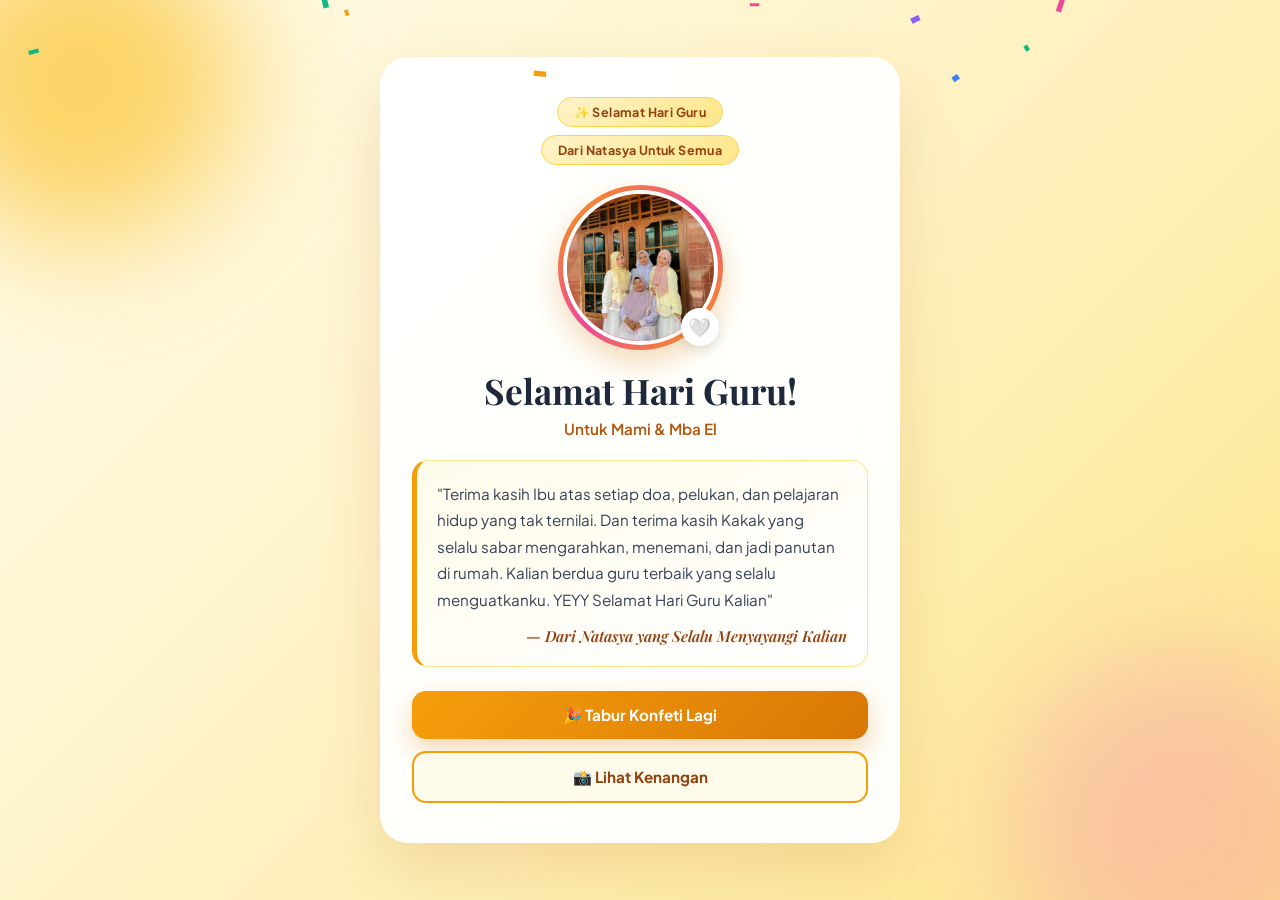
<file: index.html>
<!DOCTYPE html>
<html lang="id">
<head>
  <meta charset="UTF-8">
  <meta name="viewport" content="width=device-width, initial-scale=1.0">
  <title>Selamat Hari Guru, Ibu & Kakak</title>
  <link href="https://fonts.googleapis.com/css2?family=Playfair+Display:ital,wght@0,700;1,600&family=Plus+Jakarta+Sans:wght@400;500;600;700&display=swap" rel="stylesheet">
  <style>
    * {
      margin: 0;
      padding: 0;
      box-sizing: border-box;
    }

    body {
      font-family: 'Plus Jakarta Sans', sans-serif;
      background: linear-gradient(135deg, #fffbeb 0%, #fef3c7 45%, #fde68a 100%);
      min-height: 100vh;
      display: flex;
      align-items: center;
      justify-content: center;
      padding: 24px;
      position: relative;
      overflow-x: hidden;
    }

    body::before, body::after {
      content: '';
      position: fixed;
      border-radius: 50%;
      z-index: 0;
      filter: blur(60px);
      opacity: 0.65;
    }
    body::before {
      width: 320px;
      height: 320px;
      background: #fbbf24;
      top: -80px;
      left: -80px;
    }
    body::after {
      width: 350px;
      height: 350px;
      background: #f472b6;
      bottom: -100px;
      right: -80px;
      opacity: 0.3;
    }

    #confetti-canvas {
      position: fixed;
      top: 0;
      left: 0;
      width: 100%;
      height: 100%;
      pointer-events: none;
      z-index: 20;
    }

    .card {
      position: relative;
      z-index: 5;
      width: 100%;
      max-width: 520px;
      background: rgba(255, 255, 255, 0.94);
      backdrop-filter: blur(16px);
      border: 2px solid rgba(255, 255, 255, 0.95);
      border-radius: 28px;
      padding: 38px 30px;
      text-align: center;
      box-shadow: 0 25px 60px rgba(180, 83, 9, 0.15);
      animation: floatUp 0.9s cubic-bezier(0.16, 1, 0.3, 1);
    }

    .badge-group {
      display: flex;
      flex-direction: column;
      align-items: center;
      gap: 8px;
      margin-bottom: 20px;
    }

    .badge {
      display: inline-block;
      background: linear-gradient(135deg, #fef3c7, #fde68a);
      color: #92400e;
      border: 1px solid #fcd34d;
      font-size: 0.78rem;
      font-weight: 700;
      letter-spacing: 0.4px;
      padding: 6px 16px;
      border-radius: 999px;
    }

    .photo-wrapper {
      position: relative;
      width: 165px;
      height: 165px;
      margin: 0 auto 20px auto;
    }

    .photo-frame {
      width: 100%;
      height: 100%;
      border-radius: 50%;
      padding: 5px;
      background: linear-gradient(135deg, #f59e0b, #ec4899, #f59e0b);
      box-shadow: 0 12px 28px rgba(217, 119, 6, 0.28);
    }

    .photo-frame img {
      width: 100%;
      height: 100%;
      object-fit: cover;
      border-radius: 50%;
      border: 4px solid #ffffff;
      display: block;
    }

    .photo-icon {
      position: absolute;
      bottom: 4px;
      right: 4px;
      background: #ffffff;
      width: 38px;
      height: 38px;
      border-radius: 50%;
      display: flex;
      align-items: center;
      justify-content: center;
      font-size: 1.15rem;
      box-shadow: 0 4px 12px rgba(0, 0, 0, 0.12);
    }

    h1 {
      font-family: 'Playfair Display', serif;
      font-size: 2.2rem;
      color: #1e293b;
      line-height: 1.2;
      margin-bottom: 6px;
    }

    .subtitle {
      color: #b45309;
      font-weight: 600;
      font-size: 0.95rem;
      margin-bottom: 22px;
    }

    .message-box {
      background: linear-gradient(to bottom right, #fffbeb, #ffffff);
      border: 1px solid #fde68a;
      border-left: 5px solid #f59e0b;
      padding: 20px;
      border-radius: 16px;
      margin-bottom: 24px;
      text-align: left;
    }

    .quote-text {
      color: #334155;
      line-height: 1.75;
      font-size: 0.95rem;
      margin-bottom: 12px;
    }

    .sender {
      display: block;
      font-family: 'Playfair Display', serif;
      font-style: italic;
      font-weight: 600;
      color: #92400e;
      font-size: 0.95rem;
      text-align: right;
    }

    .button-group {
      display: flex;
      flex-direction: column;
      gap: 12px;
    }

    .btn-celebrate, .btn-memories {
      width: 100%;
      padding: 14px 20px;
      cursor: pointer;
      border-radius: 14px;
      font-weight: 700;
      font-size: 0.95rem;
      font-family: inherit;
      transition: transform 0.18s ease, box-shadow 0.18s ease, background 0.2s ease;
    }

    .btn-celebrate {
      border: none;
      background: linear-gradient(135deg, #f59e0b, #d97706);
      color: #ffffff;
      box-shadow: 0 10px 24px rgba(217, 119, 6, 0.3);
    }

    .btn-celebrate:hover {
      transform: translateY(-2px);
      box-shadow: 0 14px 28px rgba(217, 119, 6, 0.4);
    }

    .btn-memories {
      background: #fffbeb;
      color: #92400e;
      border: 2px solid #f59e0b;
    }

    .btn-memories:hover {
      background: #fef3c7;
      transform: translateY(-2px);
    }

    .btn-celebrate:active, .btn-memories:active {
      transform: scale(0.98);
    }

    /* Styling Modal / Pop-up Kenangan */
    .modal-overlay {
      position: fixed;
      inset: 0;
      background: rgba(15, 23, 42, 0.65);
      backdrop-filter: blur(6px);
      display: none;
      align-items: center;
      justify-content: center;
      padding: 20px;
      z-index: 30;
    }

    .modal-overlay.active {
      display: flex;
      animation: fadeIn 0.25s ease;
    }

    .modal-box {
      background: #ffffff;
      width: 100%;
      max-width: 560px;
      max-height: 88vh;
      overflow-y: auto;
      border-radius: 24px;
      padding: 28px 24px;
      position: relative;
      box-shadow: 0 25px 50px rgba(0, 0, 0, 0.25);
      text-align: center;
    }

    .modal-close {
      position: absolute;
      top: 16px;
      right: 16px;
      background: #fef3c7;
      color: #92400e;
      border: none;
      width: 34px;
      height: 34px;
      border-radius: 50%;
      font-size: 1.1rem;
      font-weight: 700;
      cursor: pointer;
    }

    .modal-title {
      font-family: 'Playfair Display', serif;
      font-size: 1.75rem;
      color: #1e293b;
      margin-bottom: 6px;
    }

    .modal-desc {
      color: #64748b;
      font-size: 0.9rem;
      margin-bottom: 20px;
    }

    .memory-grid {
      display: grid;
      grid-template-columns: 1fr 1fr;
      gap: 14px;
    }

    .memory-item {
      background: #fffbeb;
      border: 1px solid #fde68a;
      border-radius: 16px;
      padding: 10px;
      text-align: left;
    }

    .memory-item img {
      width: 100%;
      height: 150px;
      object-fit: cover;
      border-radius: 10px;
      margin-bottom: 8px;
      display: block;
    }

    .memory-caption {
      font-size: 0.85rem;
      color: #334155;
      line-height: 1.45;
      font-weight: 500;
    }

    @media (max-width: 480px) {
      .memory-grid {
        grid-template-columns: 1fr;
      }
    }

    @keyframes floatUp {
      from { opacity: 0; transform: translateY(28px) scale(0.97); }
      to { opacity: 1; transform: translateY(0) scale(1); }
    }

    @keyframes fadeIn {
      from { opacity: 0; }
      to { opacity: 1; }
    }
  </style>
</head>
<body>
  <canvas id="confetti-canvas"></canvas>

  <div class="card">
    <div class="badge-group">
      <div class="badge">✨ Selamat Hari Guru</div>
      <div class="badge">Dari Natasya Untuk Semua</div>
    </div>

    <div class="photo-wrapper">
      <div class="photo-frame">
        <img src="foto-kita.jpeg" alt="Foto Bersama Ibu dan Kakak">
      </div>
      <div class="photo-icon">🤍</div>
    </div>

    <h1>Selamat Hari Guru!</h1>
    <p class="subtitle">Untuk Mami & Mba El</p>
    
    <div class="message-box">
      <p class="quote-text">
        "Terima kasih Ibu atas setiap doa, pelukan, dan pelajaran hidup yang tak ternilai. Dan terima kasih Kakak yang selalu sabar mengarahkan, menemani, dan jadi panutan di rumah. Kalian berdua guru terbaik yang selalu menguatkanku. YEYY Selamat Hari Guru Kalian"
      </p>
      <span class="sender">— Dari Natasya yang Selalu Menyayangi Kalian</span>
    </div>

    <div class="button-group">
      <button id="celebrate-btn" class="btn-celebrate">🎉 Tabur Konfeti Lagi</button>
      <button id="memories-btn" class="btn-memories">📸 Lihat Kenangan</button>
    </div>
  </div>

  <!-- Pop-up Galeri Kenangan -->
  <div id="memories-modal" class="modal-overlay">
    <div class="modal-box">
      <button id="close-modal" class="modal-close">✕</button>
      <h2 class="modal-title">Foto Wisuda 🤍</h2>
      <p class="modal-desc">Kalian Hebat Sudah Sampai di Titik Ini</p>

      <div class="memory-grid">
        <div class="memory-item">
          <img src="wisuda1.png" alt="Kenangan 1">
          <p class="memory-caption">Selalu bersyukur punya Mami dan Kakak yang hangat dan penuh kasih sayang.</p>
        </div>
        <div class="memory-item">
          <!-- Ganti nama file foto kedua kalau punya foto lain, misal: kenangan-2.jpg -->
          <img src="wisuda2.jpeg" alt="Kenangan 2">
          <p class="memory-caption">Setiap nasihat dan dukungan kalian selalu jadi penyemangatku melangkah.</p>
        </div>
      </div>
    </div>
  </div>

  <script>
    const canvas = document.getElementById('confetti-canvas');
    const ctx = canvas.getContext('2d');
    const celebrateBtn = document.getElementById('celebrate-btn');
    const memoriesBtn = document.getElementById('memories-btn');
    const memoriesModal = document.getElementById('memories-modal');
    const closeModal = document.getElementById('close-modal');

    function resizeCanvas() {
      canvas.width = window.innerWidth;
      canvas.height = window.innerHeight;
    }
    resizeCanvas();
    window.addEventListener('resize', resizeCanvas);

    let particles = [];
    const colors = ['#f59e0b', '#ec4899', '#10b981', '#3b82f6', '#8b5cf6'];

    function createConfetti() {
      for (let i = 0; i < 110; i++) {
        particles.push({
          x: Math.random() * canvas.width,
          y: Math.random() * canvas.height - canvas.height,
          w: Math.random() * 8 + 5,
          h: Math.random() * 5 + 3,
          color: colors[Math.floor(Math.random() * colors.length)],
          speedY: Math.random() * 3 + 2,
          speedX: Math.random() * 2 - 1,
          angle: Math.random() * 360,
          spin: Math.random() * 6 - 3
        });
      }
    }

    function animateConfetti() {
      ctx.clearRect(0, 0, canvas.width, canvas.height);
      for (let i = particles.length - 1; i >= 0; i--) {
        const p = particles[i];
        p.y += p.speedY;
        p.x += p.speedX;
        p.angle += p.spin;

        ctx.save();
        ctx.translate(p.x, p.y);
        ctx.rotate((p.angle * Math.PI) / 180);
        ctx.fillStyle = p.color;
        ctx.fillRect(-p.w / 2, -p.h / 2, p.w, p.h);
        ctx.restore();

        if (p.y > canvas.height + 20) {
          particles.splice(i, 1);
        }
      }
      requestAnimationFrame(animateConfetti);
    }

    celebrateBtn.addEventListener('click', createConfetti);

    // Buka & Tutup Pop-up Kenangan
    memoriesBtn.addEventListener('click', () => {
      memoriesModal.classList.add('active');
      createConfetti();
    });

    closeModal.addEventListener('click', () => {
      memoriesModal.classList.remove('active');
    });

    memoriesModal.addEventListener('click', (e) => {
      if (e.target === memoriesModal) {
        memoriesModal.classList.remove('active');
      }
    });

    createConfetti();
    animateConfetti();
  </script>
</body>
</html>
</file>
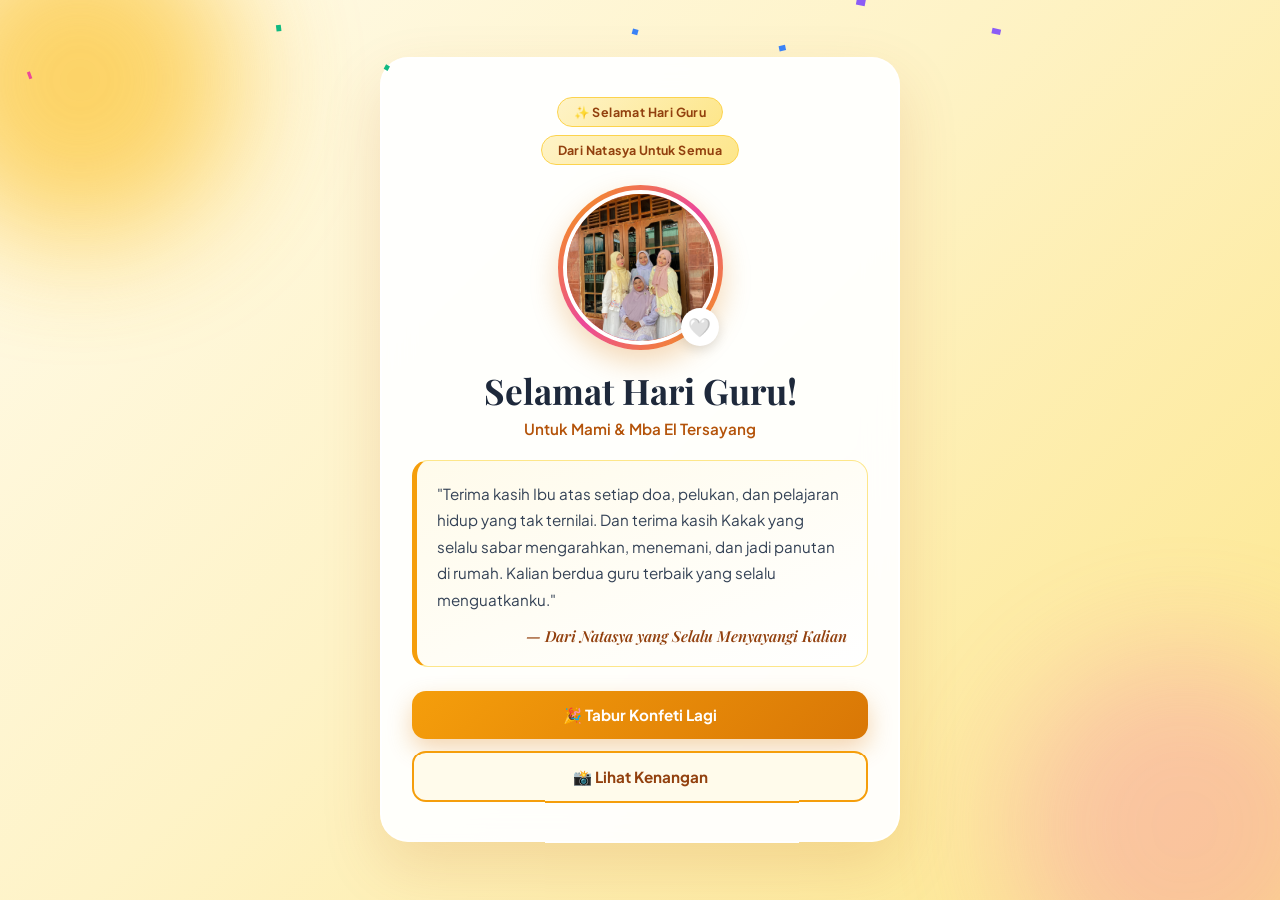
<file: mencoba/index.html>
<!DOCTYPE html>
<html lang="id">
<head>
  <meta charset="UTF-8">
  <meta name="viewport" content="width=device-width, initial-scale=1.0">
  <title>Selamat Hari Guru, Ibu & Kakak</title>
  <link href="https://fonts.googleapis.com/css2?family=Playfair+Display:ital,wght@0,700;1,600&family=Plus+Jakarta+Sans:wght@400;500;600;700&display=swap" rel="stylesheet">
  <style>
    * {
      margin: 0;
      padding: 0;
      box-sizing: border-box;
    }

    body {
      font-family: 'Plus Jakarta Sans', sans-serif;
      background: linear-gradient(135deg, #fffbeb 0%, #fef3c7 45%, #fde68a 100%);
      min-height: 100vh;
      display: flex;
      align-items: center;
      justify-content: center;
      padding: 24px;
      position: relative;
      overflow-x: hidden;
    }

    body::before, body::after {
      content: '';
      position: fixed;
      border-radius: 50%;
      z-index: 0;
      filter: blur(60px);
      opacity: 0.65;
    }
    body::before {
      width: 320px;
      height: 320px;
      background: #fbbf24;
      top: -80px;
      left: -80px;
    }
    body::after {
      width: 350px;
      height: 350px;
      background: #f472b6;
      bottom: -100px;
      right: -80px;
      opacity: 0.3;
    }

    #confetti-canvas {
      position: fixed;
      top: 0;
      left: 0;
      width: 100%;
      height: 100%;
      pointer-events: none;
      z-index: 20;
    }

    .card {
      position: relative;
      z-index: 5;
      width: 100%;
      max-width: 520px;
      background: rgba(255, 255, 255, 0.94);
      backdrop-filter: blur(16px);
      border: 2px solid rgba(255, 255, 255, 0.95);
      border-radius: 28px;
      padding: 38px 30px;
      text-align: center;
      box-shadow: 0 25px 60px rgba(180, 83, 9, 0.15);
      animation: floatUp 0.9s cubic-bezier(0.16, 1, 0.3, 1);
    }

    .badge-group {
      display: flex;
      flex-direction: column;
      align-items: center;
      gap: 8px;
      margin-bottom: 20px;
    }

    .badge {
      display: inline-block;
      background: linear-gradient(135deg, #fef3c7, #fde68a);
      color: #92400e;
      border: 1px solid #fcd34d;
      font-size: 0.78rem;
      font-weight: 700;
      letter-spacing: 0.4px;
      padding: 6px 16px;
      border-radius: 999px;
    }

    .photo-wrapper {
      position: relative;
      width: 165px;
      height: 165px;
      margin: 0 auto 20px auto;
    }

    .photo-frame {
      width: 100%;
      height: 100%;
      border-radius: 50%;
      padding: 5px;
      background: linear-gradient(135deg, #f59e0b, #ec4899, #f59e0b);
      box-shadow: 0 12px 28px rgba(217, 119, 6, 0.28);
    }

    .photo-frame img {
      width: 100%;
      height: 100%;
      object-fit: cover;
      border-radius: 50%;
      border: 4px solid #ffffff;
      display: block;
    }

    .photo-icon {
      position: absolute;
      bottom: 4px;
      right: 4px;
      background: #ffffff;
      width: 38px;
      height: 38px;
      border-radius: 50%;
      display: flex;
      align-items: center;
      justify-content: center;
      font-size: 1.15rem;
      box-shadow: 0 4px 12px rgba(0, 0, 0, 0.12);
    }

    h1 {
      font-family: 'Playfair Display', serif;
      font-size: 2.2rem;
      color: #1e293b;
      line-height: 1.2;
      margin-bottom: 6px;
    }

    .subtitle {
      color: #b45309;
      font-weight: 600;
      font-size: 0.95rem;
      margin-bottom: 22px;
    }

    .message-box {
      background: linear-gradient(to bottom right, #fffbeb, #ffffff);
      border: 1px solid #fde68a;
      border-left: 5px solid #f59e0b;
      padding: 20px;
      border-radius: 16px;
      margin-bottom: 24px;
      text-align: left;
    }

    .quote-text {
      color: #334155;
      line-height: 1.75;
      font-size: 0.95rem;
      margin-bottom: 12px;
    }

    .sender {
      display: block;
      font-family: 'Playfair Display', serif;
      font-style: italic;
      font-weight: 600;
      color: #92400e;
      font-size: 0.95rem;
      text-align: right;
    }

    .button-group {
      display: flex;
      flex-direction: column;
      gap: 12px;
    }

    .btn-celebrate, .btn-memories {
      width: 100%;
      padding: 14px 20px;
      cursor: pointer;
      border-radius: 14px;
      font-weight: 700;
      font-size: 0.95rem;
      font-family: inherit;
      transition: transform 0.18s ease, box-shadow 0.18s ease, background 0.2s ease;
    }

    .btn-celebrate {
      border: none;
      background: linear-gradient(135deg, #f59e0b, #d97706);
      color: #ffffff;
      box-shadow: 0 10px 24px rgba(217, 119, 6, 0.3);
    }

    .btn-celebrate:hover {
      transform: translateY(-2px);
      box-shadow: 0 14px 28px rgba(217, 119, 6, 0.4);
    }

    .btn-memories {
      background: #fffbeb;
      color: #92400e;
      border: 2px solid #f59e0b;
    }

    .btn-memories:hover {
      background: #fef3c7;
      transform: translateY(-2px);
    }

    .btn-celebrate:active, .btn-memories:active {
      transform: scale(0.98);
    }

    /* Styling Modal / Pop-up Kenangan */
    .modal-overlay {
      position: fixed;
      inset: 0;
      background: rgba(15, 23, 42, 0.65);
      backdrop-filter: blur(6px);
      display: none;
      align-items: center;
      justify-content: center;
      padding: 20px;
      z-index: 30;
    }

    .modal-overlay.active {
      display: flex;
      animation: fadeIn 0.25s ease;
    }

    .modal-box {
      background: #ffffff;
      width: 100%;
      max-width: 560px;
      max-height: 88vh;
      overflow-y: auto;
      border-radius: 24px;
      padding: 28px 24px;
      position: relative;
      box-shadow: 0 25px 50px rgba(0, 0, 0, 0.25);
      text-align: center;
    }

    .modal-close {
      position: absolute;
      top: 16px;
      right: 16px;
      background: #fef3c7;
      color: #92400e;
      border: none;
      width: 34px;
      height: 34px;
      border-radius: 50%;
      font-size: 1.1rem;
      font-weight: 700;
      cursor: pointer;
    }

    .modal-title {
      font-family: 'Playfair Display', serif;
      font-size: 1.75rem;
      color: #1e293b;
      margin-bottom: 6px;
    }

    .modal-desc {
      color: #64748b;
      font-size: 0.9rem;
      margin-bottom: 20px;
    }

    .memory-grid {
      display: grid;
      grid-template-columns: 1fr 1fr;
      gap: 14px;
    }

    .memory-item {
      background: #fffbeb;
      border: 1px solid #fde68a;
      border-radius: 16px;
      padding: 10px;
      text-align: left;
    }

    .memory-item img {
      width: 100%;
      height: 150px;
      object-fit: cover;
      border-radius: 10px;
      margin-bottom: 8px;
      display: block;
    }

    .memory-caption {
      font-size: 0.85rem;
      color: #334155;
      line-height: 1.45;
      font-weight: 500;
    }

    @media (max-width: 480px) {
      .memory-grid {
        grid-template-columns: 1fr;
      }
    }

    @keyframes floatUp {
      from { opacity: 0; transform: translateY(28px) scale(0.97); }
      to { opacity: 1; transform: translateY(0) scale(1); }
    }

    @keyframes fadeIn {
      from { opacity: 0; }
      to { opacity: 1; }
    }
  </style>
</head>
<body>
  <canvas id="confetti-canvas"></canvas>

  <div class="card">
    <div class="badge-group">
      <div class="badge">✨ Selamat Hari Guru</div>
      <div class="badge">Dari Natasya Untuk Semua</div>
    </div>

    <div class="photo-wrapper">
      <div class="photo-frame">
        <img src="foto-kita.jpeg" alt="Foto Bersama Ibu dan Kakak">
      </div>
      <div class="photo-icon">🤍</div>
    </div>

    <h1>Selamat Hari Guru!</h1>
    <p class="subtitle">Untuk Mami & Mba El Tersayang</p>
    
    <div class="message-box">
      <p class="quote-text">
        "Terima kasih Ibu atas setiap doa, pelukan, dan pelajaran hidup yang tak ternilai. Dan terima kasih Kakak yang selalu sabar mengarahkan, menemani, dan jadi panutan di rumah. Kalian berdua guru terbaik yang selalu menguatkanku."
      </p>
      <span class="sender">— Dari Natasya yang Selalu Menyayangi Kalian</span>
    </div>

    <div class="button-group">
      <button id="celebrate-btn" class="btn-celebrate">🎉 Tabur Konfeti Lagi</button>
      <button id="memories-btn" class="btn-memories">📸 Lihat Kenangan</button>
    </div>
  </div>

  <!-- Pop-up Galeri Kenangan -->
  <div id="memories-modal" class="modal-overlay">
    <div class="modal-box">
      <button id="close-modal" class="modal-close">✕</button>
      <h2 class="modal-title">Foto Wisuda 🤍</h2>
      <p class="modal-desc">Kalian Hebat Sudah Sampai di Titik Penuh Perjuangan Ini</p>

      <div class="memory-grid">
        <div class="memory-item">
          <img src="wisuda1.png" alt="Kenangan 1">
          <p class="memory-caption">Selalu bersyukur punya Mami dan Kakak yang hangat dan penuh kasih sayang.</p>
        </div>
        <div class="memory-item">
          <!-- Ganti nama file foto kedua kalau punya foto lain, misal: kenangan-2.jpg -->
          <img src="wisuda2.jpeg" alt="Kenangan 2">
          <p class="memory-caption">Setiap nasihat dan dukungan kalian selalu jadi penyemangatku melangkah.</p>
        </div>
      </div>
    </div>
  </div>

  <script>
    const canvas = document.getElementById('confetti-canvas');
    const ctx = canvas.getContext('2d');
    const celebrateBtn = document.getElementById('celebrate-btn');
    const memoriesBtn = document.getElementById('memories-btn');
    const memoriesModal = document.getElementById('memories-modal');
    const closeModal = document.getElementById('close-modal');

    function resizeCanvas() {
      canvas.width = window.innerWidth;
      canvas.height = window.innerHeight;
    }
    resizeCanvas();
    window.addEventListener('resize', resizeCanvas);

    let particles = [];
    const colors = ['#f59e0b', '#ec4899', '#10b981', '#3b82f6', '#8b5cf6'];

    function createConfetti() {
      for (let i = 0; i < 110; i++) {
        particles.push({
          x: Math.random() * canvas.width,
          y: Math.random() * canvas.height - canvas.height,
          w: Math.random() * 8 + 5,
          h: Math.random() * 5 + 3,
          color: colors[Math.floor(Math.random() * colors.length)],
          speedY: Math.random() * 3 + 2,
          speedX: Math.random() * 2 - 1,
          angle: Math.random() * 360,
          spin: Math.random() * 6 - 3
        });
      }
    }

    function animateConfetti() {
      ctx.clearRect(0, 0, canvas.width, canvas.height);
      for (let i = particles.length - 1; i >= 0; i--) {
        const p = particles[i];
        p.y += p.speedY;
        p.x += p.speedX;
        p.angle += p.spin;

        ctx.save();
        ctx.translate(p.x, p.y);
        ctx.rotate((p.angle * Math.PI) / 180);
        ctx.fillStyle = p.color;
        ctx.fillRect(-p.w / 2, -p.h / 2, p.w, p.h);
        ctx.restore();

        if (p.y > canvas.height + 20) {
          particles.splice(i, 1);
        }
      }
      requestAnimationFrame(animateConfetti);
    }

    celebrateBtn.addEventListener('click', createConfetti);

    // Buka & Tutup Pop-up Kenangan
    memoriesBtn.addEventListener('click', () => {
      memoriesModal.classList.add('active');
      createConfetti();
    });

    closeModal.addEventListener('click', () => {
      memoriesModal.classList.remove('active');
    });

    memoriesModal.addEventListener('click', (e) => {
      if (e.target === memoriesModal) {
        memoriesModal.classList.remove('active');
      }
    });

    createConfetti();
    animateConfetti();
  </script>
</body>
</html>
</file>
